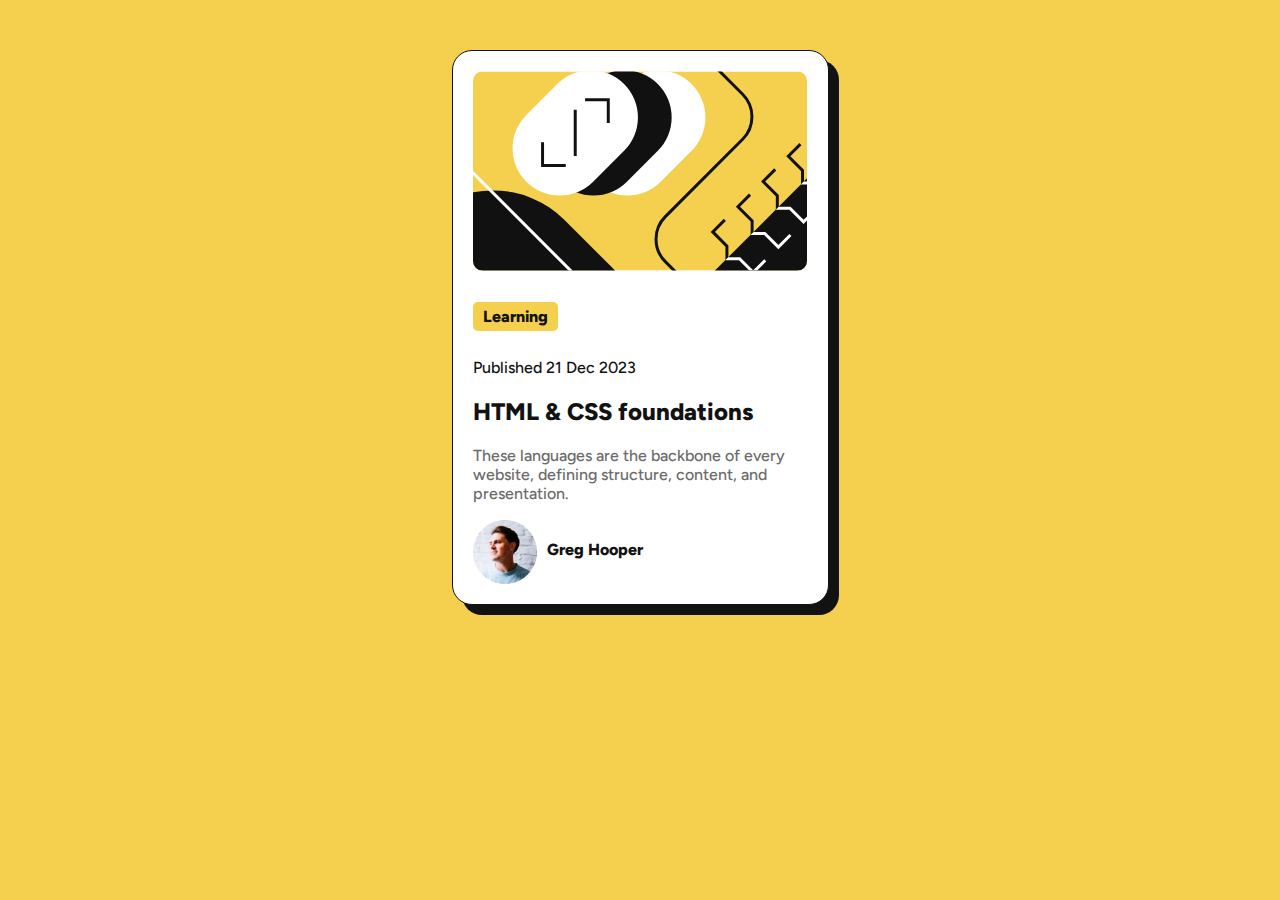
<file: index.html>
<!DOCTYPE html>
<html lang="en">
  <head>
    <meta charset="UTF-8" />
    <meta name="viewport" content="width=device-width, initial-scale=1.0" />
    <title>Document</title>
    <link rel="stylesheet" href="/style.css" />
  </head>
  <body>
    <div id="pray">
      <img
        src="/design/assets/images/illustration-article.svg"
        id="use"
        alt=""
      />

      <h5>Learning</h5>

      <p id="p1">Published 21 Dec 2023</p>

      <h2>HTML & CSS foundations</h2>

      <p id="p3">
        These languages are the backbone of every website, defining structure,
        content, and presentation.
      </p>

      <div id="rosary">
        <img src="/design/assets/images/image-avatar.webp" alt="" />

        <h4 id="p4">Greg Hooper</h4>
      </div>
    </div>
  </body>
</html>
</file>
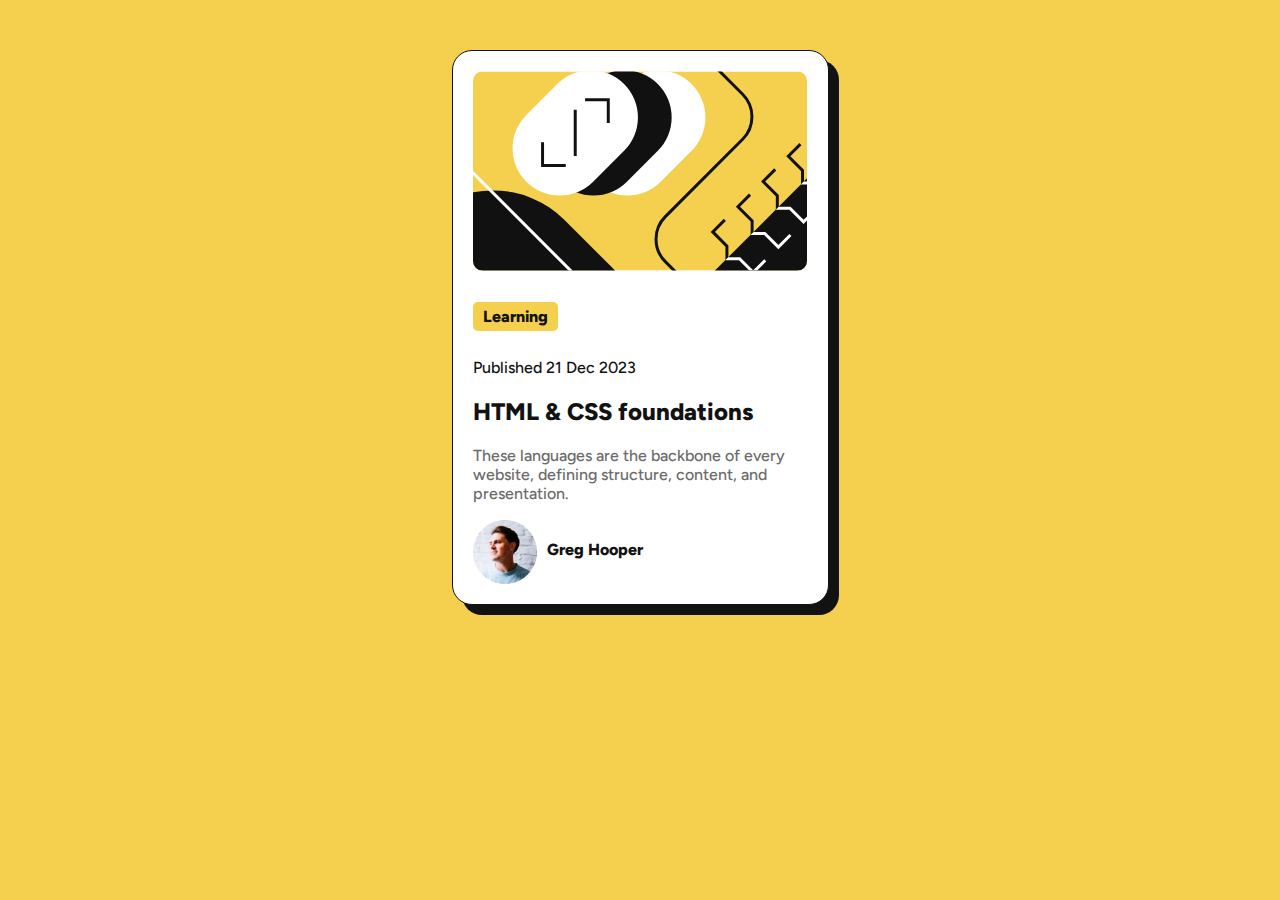
<file: design/index.html>
<!DOCTYPE html>
<html lang="en">
  <head>
    <meta charset="UTF-8" />
    <meta name="viewport" content="width=device-width, initial-scale=1.0" />
    <title>Document</title>
    <link rel="stylesheet" href="/style.css" />
  </head>
  <body>
    <div id="pray">
      <img
        src="/design/assets/images/illustration-article.svg"
        id="use"
        alt=""
      />

      <h5 id="p1">Learning</h5>
      <p id="p2">Published 21 Dec 2023</p>

      <h2>HTML & CSS foundations</h2>

      <p id="p3">
        These languages are the backbone of every website, defining structure,
        content, and presentation.
      </p>

      <div id="rosary">
        <img src="/design/assets/images/image-avatar.webp" alt="" />

        <h4 id="p4">Greg Hooper</h4>
      </div>
    </div>
  </body>
</html>
</file>
<file: style.css>
@import url("https://fonts.googleapis.com/css2?family=Figtree:ital,wght@0,300..900;1,300..900&display=swap");

:root {
  --Yellow: hsl(47, 88%, 63%);
  --White: hsl(0, 0%, 100%);
  --Gray500: hsl(0, 0%, 42%);
  --Gray950: hsl(0, 0%, 7%);
}

body {
  background-color: var(--Yellow);
}

#pray {
  margin: auto;
  margin-top: 50px;
  padding: 20px;
  border: 1px solid var(--Gray950);
  border-radius: 20px;
  width: 335px;
  box-shadow: 10px 10px var(--Gray950);
  background-color: var(--White);
  color: var(--Gray950);
  align-items: center;
}

#use {
  border-radius: 10px;
  max-width: 335px;
}

p {
  font-size: 16px;
  font-weight: 500;
  font-family: "Figtree", sans-serif;
}

h2 {
  font-weight: 800;
  font-family: "Figtree", sans-serif;
}

h2:hover {
  color: var(--Yellow);
}

h4 {
  font-size: 16px;
  font-weight: 800;
  font-family: "Figtree", sans-serif;
}

h5 {
  width: 65px;
  padding: 5px 10px;
  border-radius: 5px;
  background-color: var(--Yellow);
  font-size: 16px;
  font-weight: 800;
  font-family: "Figtree", sans-serif;
}

#p3 {
  color: var(--Gray500);
}

#p4 {
  color: var(--Gray950);
}

#rosary {
  display: flex;
  gap: 10px;
}
</file>
